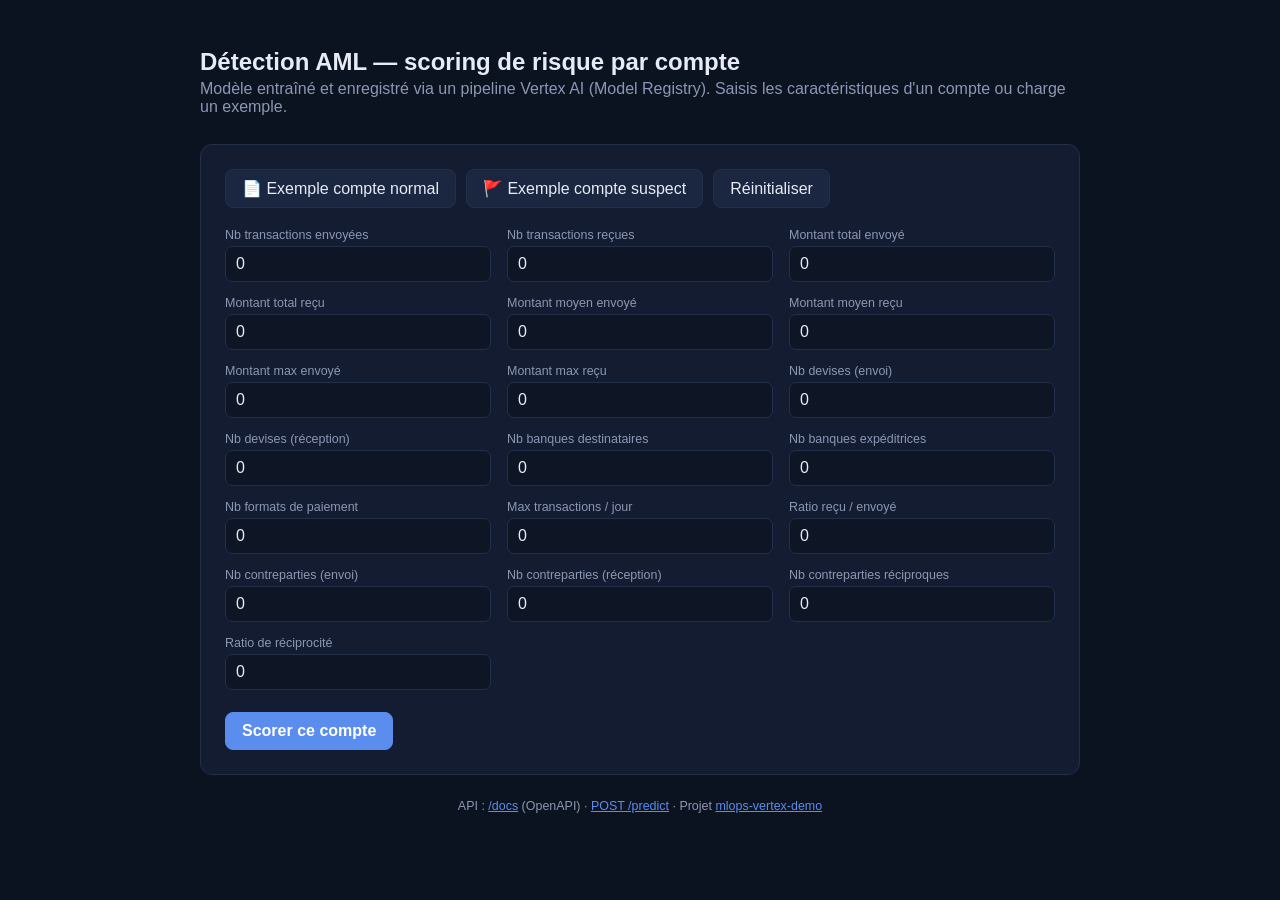
<file: serving/static/index.html>
<!doctype html>
<html lang="fr">
<head>
<meta charset="utf-8" />
<meta name="viewport" content="width=device-width, initial-scale=1" />
<title>Détection AML — Démo</title>
<style>
  :root {
    --bg: #0b1220; --card: #131c31; --border: #23304a; --text: #e6ebf5;
    --muted: #8b98b3; --accent: #5b8def; --ok: #34c789; --danger: #e5534b;
  }
  * { box-sizing: border-box; }
  body {
    margin: 0; background: var(--bg); color: var(--text);
    font-family: -apple-system, "Segoe UI", Roboto, sans-serif;
    padding: 32px 16px 64px;
  }
  .wrap { max-width: 880px; margin: 0 auto; }
  h1 { font-size: 1.5rem; margin-bottom: 4px; }
  p.sub { color: var(--muted); margin-top: 0; margin-bottom: 28px; }
  .card {
    background: var(--card); border: 1px solid var(--border);
    border-radius: 12px; padding: 24px; margin-bottom: 20px;
  }
  .examples { display: flex; gap: 10px; margin-bottom: 20px; flex-wrap: wrap; }
  button {
    font: inherit; cursor: pointer; border-radius: 8px; border: 1px solid var(--border);
    padding: 9px 16px; background: #1b2740; color: var(--text);
  }
  button:hover { border-color: var(--accent); }
  button.primary { background: var(--accent); border-color: var(--accent); color: white; font-weight: 600; }
  button.primary:hover { filter: brightness(1.08); }
  .grid {
    display: grid; grid-template-columns: repeat(auto-fill, minmax(210px, 1fr));
    gap: 14px 16px;
  }
  label { display: block; font-size: 0.78rem; color: var(--muted); margin-bottom: 4px; }
  input[type="number"] {
    width: 100%; padding: 8px 10px; border-radius: 7px; border: 1px solid var(--border);
    background: #0e1626; color: var(--text); font: inherit;
  }
  input[type="number"]:focus { outline: none; border-color: var(--accent); }
  .actions { margin-top: 22px; display: flex; align-items: center; gap: 14px; }
  #result { display: none; }
  #result.show { display: block; }
  .verdict {
    display: inline-flex; align-items: center; gap: 8px; padding: 6px 14px;
    border-radius: 999px; font-weight: 700; font-size: 0.9rem;
  }
  .verdict.normal { background: rgba(52, 199, 137, 0.15); color: var(--ok); }
  .verdict.suspect { background: rgba(229, 83, 75, 0.15); color: var(--danger); }
  .bar-track { height: 8px; border-radius: 4px; background: #0e1626; margin-top: 10px; overflow: hidden; }
  .bar-fill { height: 100%; background: var(--accent); transition: width 0.3s ease; }
  .metrics { display: flex; gap: 28px; margin-top: 14px; flex-wrap: wrap; }
  .metric .v { font-size: 1.3rem; font-weight: 700; }
  .metric .k { font-size: 0.75rem; color: var(--muted); }
  footer { color: var(--muted); font-size: 0.78rem; margin-top: 24px; text-align: center; }
  footer a { color: var(--accent); }
  #error { color: var(--danger); display: none; margin-top: 10px; }
</style>
</head>
<body>
<div class="wrap">
  <h1>Détection AML — scoring de risque par compte</h1>
  <p class="sub">
    Modèle entraîné et enregistré via un pipeline Vertex AI (Model Registry).
    Saisis les caractéristiques d'un compte ou charge un exemple.
  </p>

  <div class="card">
    <div class="examples">
      <button onclick="loadExample('normal')">📄 Exemple compte normal</button>
      <button onclick="loadExample('suspect')">🚩 Exemple compte suspect</button>
      <button onclick="fillZero()">Réinitialiser</button>
    </div>
    <form id="form">
      <div class="grid" id="grid"></div>
      <div class="actions">
        <button type="submit" class="primary">Scorer ce compte</button>
        <span id="loading" style="display:none; color: var(--muted);">Calcul…</span>
      </div>
      <div id="error"></div>
    </form>
  </div>

  <div class="card" id="result">
    <span id="verdict" class="verdict"></span>
    <div class="metrics">
      <div class="metric"><div class="v" id="proba">–</div><div class="k">Probabilité (classe suspecte)</div></div>
      <div class="metric"><div class="v" id="threshold">–</div><div class="k">Seuil de décision</div></div>
      <div class="metric"><div class="v" id="modelname">–</div><div class="k">Modèle</div></div>
    </div>
    <div class="bar-track"><div class="bar-fill" id="bar" style="width:0%"></div></div>
  </div>

  <footer>
    API : <a href="/docs">/docs</a> (OpenAPI) · <a href="/predict">POST /predict</a> ·
    Projet <a href="https://github.com" target="_blank" rel="noopener">mlops-vertex-demo</a>
  </footer>
</div>

<script>
// Ordre et noms strictement identiques à aml_detection.features.FEATURES
const FEATURES = [
  ["nb_transactions_envoyees", "Nb transactions envoyées"],
  ["nb_transactions_recues", "Nb transactions reçues"],
  ["montant_total_envoye", "Montant total envoyé"],
  ["montant_total_recu", "Montant total reçu"],
  ["montant_moyen_envoye", "Montant moyen envoyé"],
  ["montant_moyen_recu", "Montant moyen reçu"],
  ["montant_max_envoye", "Montant max envoyé"],
  ["montant_max_recu", "Montant max reçu"],
  ["nb_devises_envoi", "Nb devises (envoi)"],
  ["nb_devises_reception", "Nb devises (réception)"],
  ["nb_banques_destinataires", "Nb banques destinataires"],
  ["nb_banques_expediteurs", "Nb banques expéditrices"],
  ["nb_formats_paiement", "Nb formats de paiement"],
  ["max_transactions_jour", "Max transactions / jour"],
  ["ratio_recu_envoye", "Ratio reçu / envoyé"],
  ["nb_contreparties_envoi", "Nb contreparties (envoi)"],
  ["nb_contreparties_reception", "Nb contreparties (réception)"],
  ["nb_contreparties_reciproques", "Nb contreparties réciproques"],
  ["ratio_reciprocite", "Ratio de réciprocité"],
];

// Deux comptes réels du jeu de test, tous deux bien classés par le modèle
// (vrai négatif net et vrai positif net) — issus de aml-suspect-scoring v2.
const EXAMPLES = {
  "normal": {
    "nb_transactions_envoyees": 65, "nb_transactions_recues": 1,
    "montant_total_envoye": 128337363.28, "montant_total_recu": 1558130910,
    "montant_moyen_envoye": 1974420.97, "montant_moyen_recu": 1558130910,
    "montant_max_envoye": 12255436.09, "montant_max_recu": 1558130910,
    "nb_devises_envoi": 1, "nb_devises_reception": 1,
    "nb_banques_destinataires": 13, "nb_banques_expediteurs": 1,
    "nb_formats_paiement": 2, "max_transactions_jour": 10,
    "ratio_recu_envoye": 12.14, "nb_contreparties_envoi": 15,
    "nb_contreparties_reception": 1, "nb_contreparties_reciproques": 0,
    "ratio_reciprocite": 0
  },
  "suspect": {
    "nb_transactions_envoyees": 19254, "nb_transactions_recues": 160,
    "montant_total_envoye": 9356174980.56, "montant_total_recu": 137820.22,
    "montant_moyen_envoye": 485934.09, "montant_moyen_recu": 861.38,
    "montant_max_envoye": 1377593048.11, "montant_max_recu": 52762.43,
    "nb_devises_envoi": 1, "nb_devises_reception": 1,
    "nb_banques_destinataires": 77, "nb_banques_expediteurs": 76,
    "nb_formats_paiement": 3, "max_transactions_jour": 2980,
    "ratio_recu_envoye": 0, "nb_contreparties_envoi": 1637,
    "nb_contreparties_reception": 81, "nb_contreparties_reciproques": 0,
    "ratio_reciprocite": 0
  }
};

const grid = document.getElementById("grid");
for (const [name, label] of FEATURES) {
  const field = document.createElement("div");
  field.innerHTML = `<label for="${name}">${label}</label>
    <input type="number" step="any" id="${name}" name="${name}" value="0">`;
  grid.appendChild(field);
}

function loadExample(kind) {
  const data = EXAMPLES[kind];
  for (const [name] of FEATURES) {
    document.getElementById(name).value = data[name] ?? 0;
  }
}
function fillZero() {
  for (const [name] of FEATURES) document.getElementById(name).value = 0;
}

document.getElementById("form").addEventListener("submit", async (e) => {
  e.preventDefault();
  const errorEl = document.getElementById("error");
  const loading = document.getElementById("loading");
  errorEl.style.display = "none";
  loading.style.display = "inline";

  const payload = {};
  for (const [name] of FEATURES) payload[name] = parseFloat(document.getElementById(name).value) || 0;

  try {
    const res = await fetch("/predict", {
      method: "POST",
      headers: { "Content-Type": "application/json" },
      body: JSON.stringify(payload),
    });
    if (!res.ok) throw new Error(`Erreur API (${res.status})`);
    const data = await res.json();

    const verdictEl = document.getElementById("verdict");
    verdictEl.textContent = data.verdict === "suspect" ? "🚩 Compte suspect" : "✅ Compte normal";
    verdictEl.className = "verdict " + data.verdict;

    document.getElementById("proba").textContent = (data.probability * 100).toFixed(1) + " %";
    document.getElementById("threshold").textContent = (data.threshold * 100).toFixed(1) + " %";
    document.getElementById("modelname").textContent = data.model;
    document.getElementById("bar").style.width = (data.probability * 100).toFixed(1) + "%";
    document.getElementById("bar").style.background = data.verdict === "suspect" ? "#e5534b" : "#5b8def";

    document.getElementById("result").classList.add("show");
  } catch (err) {
    errorEl.textContent = err.message;
    errorEl.style.display = "block";
  } finally {
    loading.style.display = "none";
  }
});
</script>
</body>
</html>
</file>
